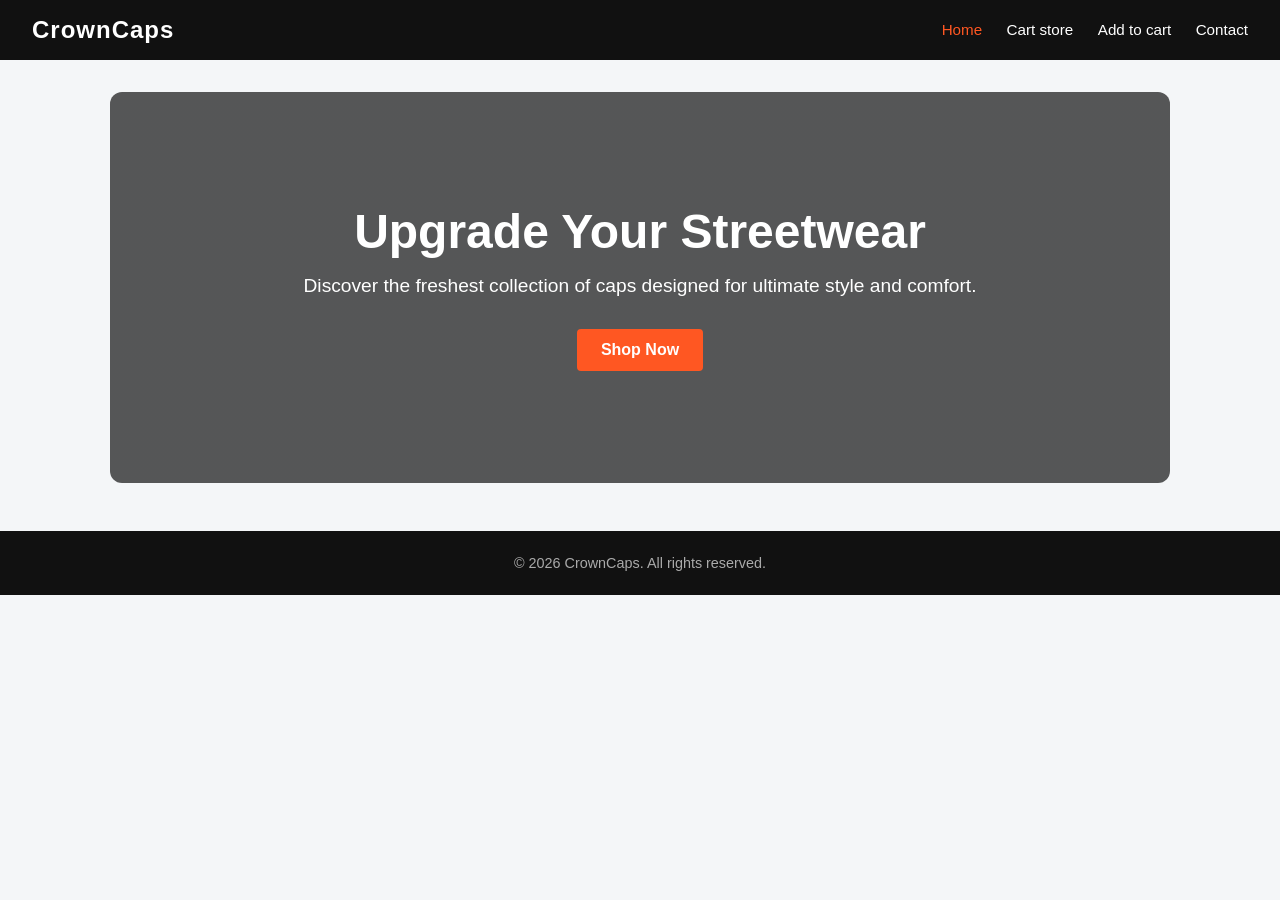
<file: index.html>
<!DOCTYPE html>
<html lang="en">
<head>
    <meta charset="UTF-8">
    <meta name="viewport" content="width=device-width, initial-scale=1.0">
    <title>CrownCaps - Home</title>
    <link rel="stylesheet" href="style.css">
</head>
<body>

    <header>
        <div class="logo">CrownCaps</div>
        <nav>
            <a href="index.html" class="active">Home</a>
            <a href="store.html">Cart store</a>
            <a href="cart.html">Add to cart</a>
            <a href="contact.html">Contact</a>
        </nav>
    </header>

    <div class="container">
        <div class="hero">
            <h1>Upgrade Your Streetwear</h1>
            <p>Discover the freshest collection of caps designed for ultimate style and comfort.</p>
            <a href="store.html" class="btn">Shop Now</a>
        </div>
    </div>

    <footer>
        <p>&copy; 2026 CrownCaps. All rights reserved.</p>
    </footer>

</body>
</html>
</file>
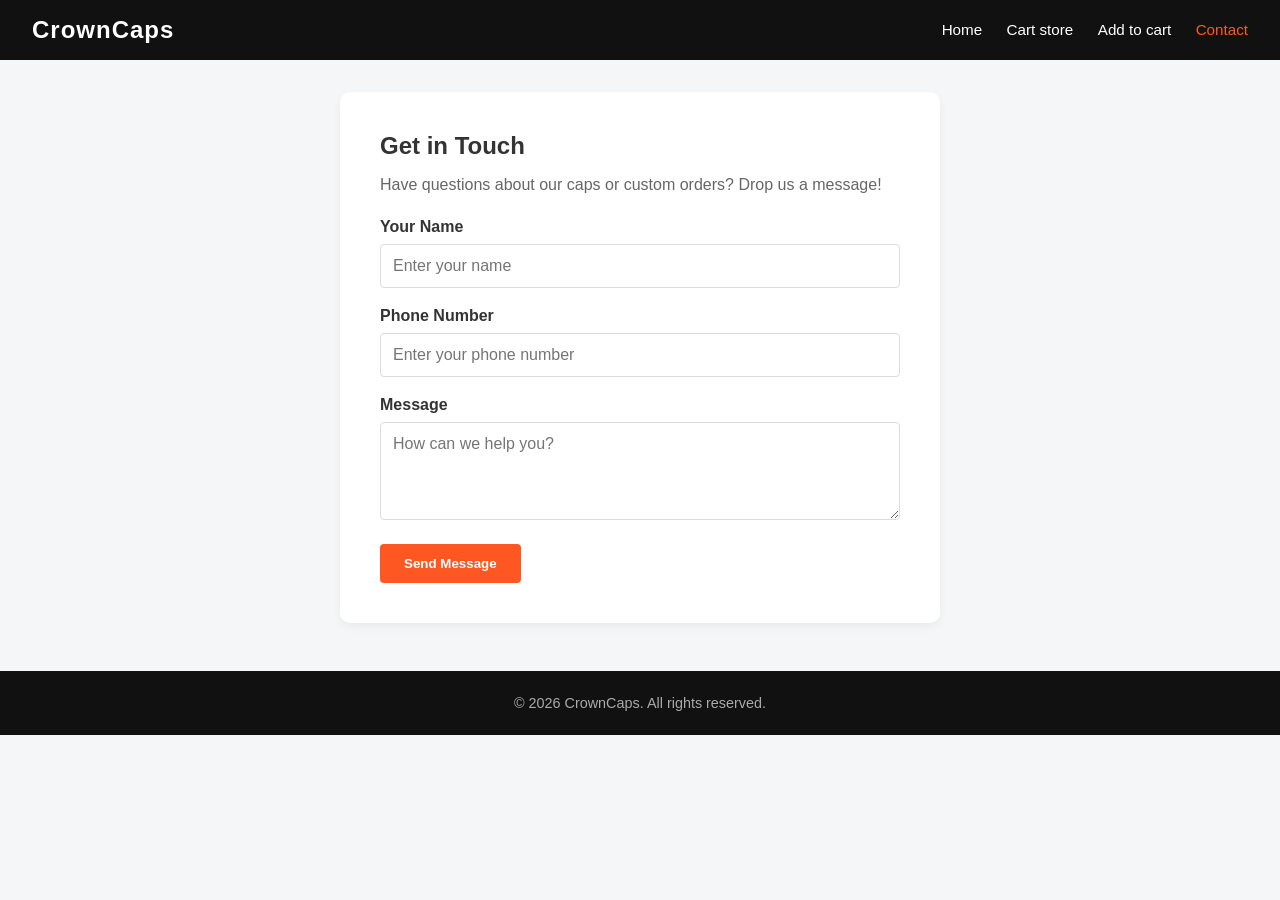
<file: contact.html>
<!DOCTYPE html>
<html lang="en">
<head>
    <meta charset="UTF-8">
    <meta name="viewport" content="width=device-width, initial-scale=1.0">
    <title>CrownCaps - Contact</title>
    <link rel="stylesheet" href="style.css">
</head>
<body>

    <header>
        <div class="logo">CrownCaps</div>
        <nav>
            <a href="index.html">Home</a>
            <a href="store.html">Cart store</a>
            <a href="cart.html">Add to cart</a>
            <a href="contact.html" class="active">Contact</a>
        </nav>
    </header>

    <div class="container">
        <div class="contact-form">
            <h2 style="margin-bottom: 1rem;">Get in Touch</h2>
            <p style="margin-bottom: 1.5rem; color: #666;">Have questions about our caps or custom orders? Drop us a message!</p>
            <form onsubmit="alert('Thank you! Your message has been sent.'); return false;">
                <div class="form-group">
                    <label for="name">Your Name</label>
                    <input type="text" id="name" required placeholder="Enter your name">
                </div>
                <div class="form-group">
                    <label for="phone">Phone Number</label>
                    <input type="text" id="phone" required placeholder="Enter your phone number">
                </div>
                <div class="form-group">
                    <label for="message">Message</label>
                    <textarea id="message" rows="4" required placeholder="How can we help you?"></textarea>
                </div>
                <button type="submit" class="btn">Send Message</button>
            </form>
        </div>
    </div>

    <footer>
        <p>&copy; 2026 CrownCaps. All rights reserved.</p>
    </footer>

</body>
</html>
</file>
<file: style.css>
* {
    margin: 0;
    padding: 0;
    box-sizing: border-box;
    font-family: 'Segoe UI', Tahoma, Geneva, Verdana, sans-serif;
}

body {
    background-color: #f4f6f8;
    color: #333;
}

header {
    background: #111;
    color: #fff;
    padding: 1rem 2rem;
    display: flex;
    justify-content: space-between;
    align-items: center;
}

header .logo {
    font-size: 1.5rem;
    font-weight: bold;
    letter-spacing: 1px;
}

nav a {
    color: #fff;
    text-decoration: none;
    margin-left: 20px;
    font-size: 0.95rem;
    transition: color 0.3s;
}

nav a:hover, nav a.active {
    color: #ff5722;
}

.container {
    max-width: 1100px;
    margin: 2rem auto;
    padding: 0 20px;
}

/* Hero Section with Cap Banner Image */
.hero {
    background: linear-gradient(rgba(0,0,0,0.65), rgba(0,0,0,0.65)), url('https://images.unsplash.com/photo-1588850561407-ed78c282e89b?auto=format&fit=crop&w=1200&q=80') no-repeat center center/cover;
    color: white;
    text-align: center;
    padding: 7rem 2rem;
    border-radius: 12px;
}

.hero h1 {
    font-size: 3rem;
    margin-bottom: 1rem;
}

.hero p {
    font-size: 1.2rem;
    margin-bottom: 2rem;
}

.btn {
    background: #ff5722;
    color: white;
    padding: 0.75rem 1.5rem;
    border: none;
    border-radius: 4px;
    cursor: pointer;
    text-decoration: none;
    font-weight: bold;
    transition: background 0.3s;
    display: inline-block;
}

.btn:hover {
    background: #e64a19;
}

/* Store Grid & Product Images */
.product-grid {
    display: grid;
    grid-template-columns: repeat(auto-fit, minmax(250px, 1fr));
    gap: 2rem;
}

.product-card {
    background: white;
    border-radius: 10px;
    overflow: hidden;
    box-shadow: 0 4px 10px rgba(0,0,0,0.06);
    text-align: center;
    padding-bottom: 1.5rem;
    transition: transform 0.2s;
}

.product-card:hover {
    transform: translateY(-5px);
}

.product-card img {
    width: 100%;
    height: 220px;
    object-fit: cover;
}

.product-card h3 {
    margin: 1rem 0 0.4rem;
    font-size: 1.1rem;
}

.product-card p {
    color: #ff5722;
    font-weight: bold;
    font-size: 1.05rem;
    margin-bottom: 1rem;
}

/* Cart Page Styling */
.cart-table {
    width: 100%;
    border-collapse: collapse;
    background: white;
    margin-bottom: 2rem;
    border-radius: 8px;
    overflow: hidden;
    box-shadow: 0 4px 6px rgba(0,0,0,0.05);
}

.cart-table th, .cart-table td {
    padding: 1rem;
    text-align: left;
    border-bottom: 1px solid #eee;
}

.cart-table th {
    background: #f1f1f1;
}

.empty-cart-msg {
    text-align: center;
    padding: 4rem 2rem;
    background: white;
    border-radius: 8px;
    box-shadow: 0 4px 6px rgba(0,0,0,0.05);
}

.empty-cart-msg h2 {
    margin-bottom: 0.5rem;
}

.empty-cart-msg p {
    color: #666;
    margin-bottom: 1.5rem;
}

.cart-summary {
    background: white;
    padding: 1.5rem;
    border-radius: 8px;
    text-align: right;
    box-shadow: 0 4px 6px rgba(0,0,0,0.05);
}

/* Contact Page */
.contact-form {
    background: white;
    padding: 2.5rem;
    border-radius: 10px;
    box-shadow: 0 4px 10px rgba(0,0,0,0.05);
    max-width: 600px;
    margin: 0 auto;
}

.form-group {
    margin-bottom: 1.2rem;
    text-align: left;
}

.form-group label {
    display: block;
    margin-bottom: 0.5rem;
    font-weight: 600;
}

.form-group input, .form-group textarea {
    width: 100%;
    padding: 0.75rem;
    border: 1px solid #ddd;
    border-radius: 4px;
    font-size: 1rem;
}

footer {
    text-align: center;
    padding: 1.5rem;
    background: #111;
    color: #aaa;
    margin-top: 3rem;
    font-size: 0.9rem;
}
</file>
